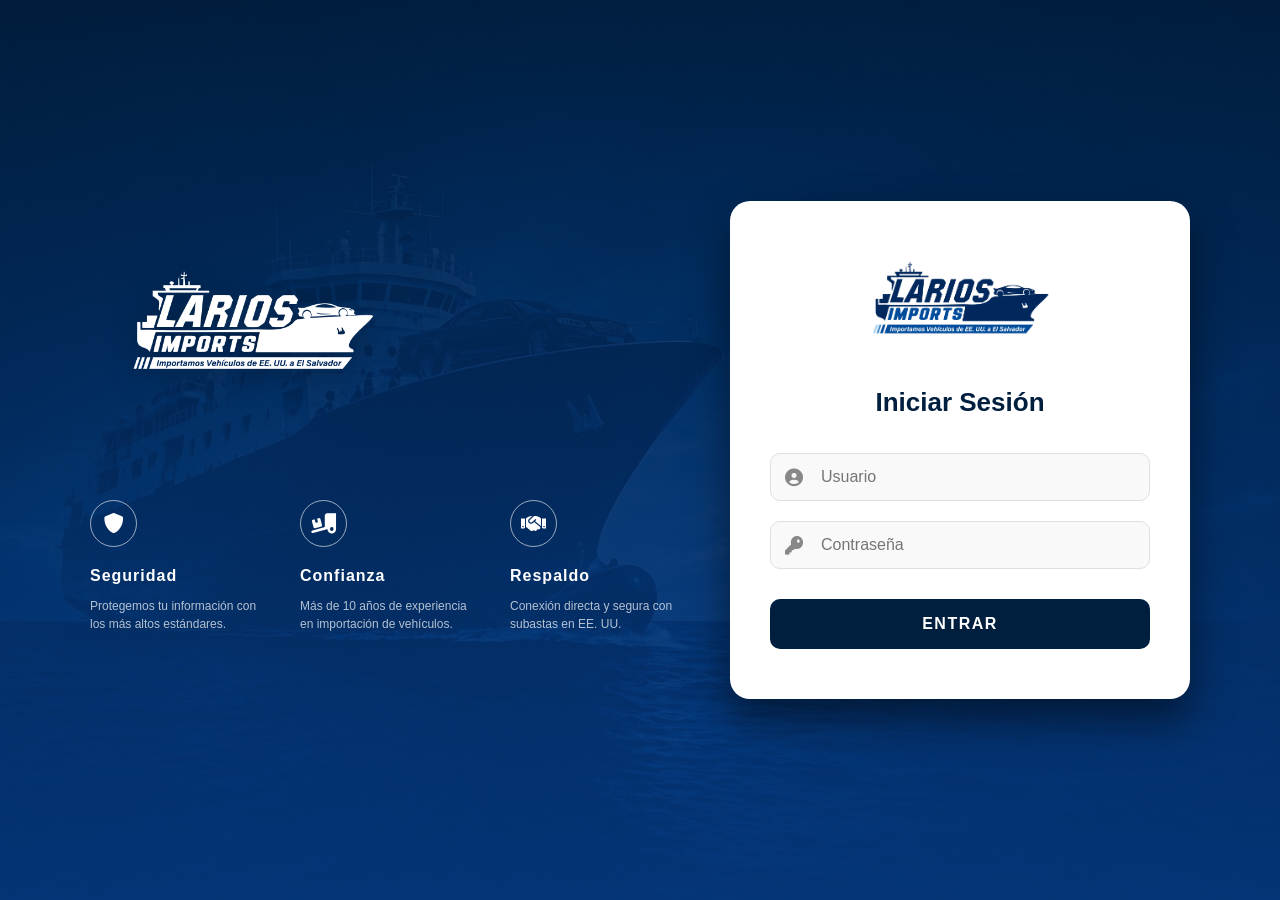
<file: index.html>
<!DOCTYPE html>
<html lang="es">
<head>
    <meta charset="UTF-8">
    <meta name="viewport" content="width=device-width, initial-scale=1.0">
    <title>Calculadora Larios Import</title>
    <link rel="stylesheet" href="https://cdnjs.cloudflare.com/ajax/libs/font-awesome/6.0.0/css/all.min.css">
    
    <script>
        if (sessionStorage.getItem("login") !== "true") {
            window.location.href = "login.html";
        }

        // Función de cierre de sesión con animación
        function cerrarSesion() {
            const logoutScreen = document.getElementById("logout-screen");
            logoutScreen.style.display = "flex";
            
            // Esperamos 3 segundos para que Stanley vea el mensaje y el logo antes de salir
            setTimeout(() => {
                sessionStorage.removeItem("login");
                window.location.href = "login.html";
            }, 3000);
        }
    </script>

    <style>
        :root {
            --blue-larios: #1e40af;
            --blue-dark: #0f172a;
            --green-btn: #059669;
            --bg-gradient: linear-gradient(135deg, #e0f2fe 0%, #f8fafc 100%);
            --text-main: #1e293b;
            --card-shadow: 0 8px 32px rgba(0, 0, 0, 0.1);
            --border-radius: 16px;
            --accent-color: #3b82f6;
        }

        body {
            font-family: 'Inter', 'Segoe UI', sans-serif;
            background: var(--bg-gradient);
            background-attachment: fixed;
            color: var(--text-main);
            margin: 0;
            padding: 20px;
            min-height: 100vh;
        }

        /* --- Pantalla de Despedida Animada --- */
        #logout-screen {
            position: fixed;
            top: 0; left: 0;
            width: 100%; height: 100%;
            background: white;
            display: none; /* Se activa por JS */
            flex-direction: column;
            justify-content: center;
            align-items: center;
            z-index: 9999;
            animation: fadeIn 0.5s ease-in-out;
        }

        .logout-content { text-align: center; }
        
        .logout-logo {
            width: 250px;
            margin-bottom: 20px;
            animation: pulse 2s infinite;
        }

        .logout-msg {
            font-size: 24px;
            color: var(--blue-dark);
            font-weight: 600;
            opacity: 0;
            animation: slideUp 0.8s forwards 0.3s;
        }

        @keyframes fadeIn { from { opacity: 0; } to { opacity: 1; } }
        @keyframes slideUp { 
            from { opacity: 0; transform: translateY(20px); } 
            to { opacity: 1; transform: translateY(0); } 
        }
        @keyframes pulse {
            0% { transform: scale(1); }
            50% { transform: scale(1.05); }
            100% { transform: scale(1); }
        }
        /* ------------------------------------- */

        header {
            display: flex;
            justify-content: space-between;
            align-items: center;
            max-width: 1200px;
            margin: 0 auto 40px;
            padding: 20px 30px;
            background: rgba(255, 255, 255, 0.9);
            backdrop-filter: blur(10px);
            border-radius: var(--border-radius);
            box-shadow: var(--card-shadow);
        }

        .logo-img { width: 180px; }

        .btn-logout {
            background: linear-gradient(135deg, #ef4444, #dc2626);
            color: white;
            border: none;
            padding: 12px 20px;
            border-radius: 12px;
            cursor: pointer;
            font-weight: 600;
            display: flex;
            align-items: center;
            gap: 8px;
            transition: transform 0.2s ease, box-shadow 0.2s ease;
        }

        .btn-logout:hover {
            transform: translateY(-2px);
            box-shadow: 0 6px 20px rgba(239, 68, 68, 0.3);
        }

        .main-layout {
            display: grid; grid-template-columns: 1fr 1.2fr; gap: 30px;
            max-width: 1200px; margin: 0 auto;
        }

        .card {
            background: rgba(255, 255, 255, 0.95);
            backdrop-filter: blur(10px);
            padding: 30px;
            border-radius: var(--border-radius);
            box-shadow: var(--card-shadow);
            border: 1px solid rgba(255, 255, 255, 0.2);
        }

        .card-title {
            font-size: 18px; font-weight: bold; margin-bottom: 20px;
            color: var(--blue-dark); border-bottom: 2px solid #f1f5f9; padding-bottom: 10px;
        }

        .form-grid { display: grid; grid-template-columns: 1fr 1fr; gap: 15px; }
        .field-group { margin-bottom: 15px; }
        label { display: block; font-size: 13px; font-weight: 600; color: #475569; margin-bottom: 6px; }
        
        input, select {
            width: 100%;
            padding: 14px;
            border: 1px solid rgba(0, 0, 0, 0.1);
            border-radius: 12px;
            font-size: 14px;
            box-sizing: border-box;
            background: rgba(255, 255, 255, 0.8);
            transition: border-color 0.2s ease, box-shadow 0.2s ease;
        }

        input:focus, select:focus {
            outline: none;
            border-color: var(--accent-color);
            box-shadow: 0 0 0 3px rgba(59, 130, 246, 0.1);
        }

        .file-upload-wrapper {
            display: flex;
            flex-wrap: wrap;
            gap: 12px;
            align-items: center;
        }

        .file-dropzone {
            display: flex;
            align-items: center;
            justify-content: space-between;
            gap: 12px;
            width: 100%;
            min-height: 72px;
            padding: 16px 18px;
            border: 2px dashed rgba(59, 130, 246, 0.3);
            border-radius: 14px;
            background: rgba(255, 255, 255, 0.6);
            color: var(--text-main);
            transition: border-color 0.2s ease, background 0.2s ease, box-shadow 0.2s ease;
            cursor: pointer;
            box-sizing: border-box;
        }

        .file-dropzone.dragover {
            border-color: var(--accent-color);
            background: rgba(59, 130, 246, 0.1);
            box-shadow: 0 0 0 4px rgba(59, 130, 246, 0.1);
        }

        .file-upload-button {
            display: inline-flex;
            align-items: center;
            justify-content: center;
            gap: 10px;
            padding: 14px 20px;
            border-radius: 12px;
            background: linear-gradient(135deg, var(--blue-larios), #1d4ed8);
            color: white;
            border: 1px solid transparent;
            font-weight: 700;
            cursor: pointer;
            transition: transform 0.2s ease, box-shadow 0.2s ease;
            white-space: nowrap;
        }

        .file-upload-button:hover {
            transform: translateY(-2px);
            box-shadow: 0 6px 20px rgba(30, 64, 175, 0.3);
        }

        .file-name {
            flex: 1;
            min-width: 0;
            color: #475569;
            font-size: 14px;
            line-height: 1.4;
            white-space: nowrap;
            overflow: hidden;
            text-overflow: ellipsis;
        }

        input[type="file"] {
            position: absolute;
            width: 1px;
            height: 1px;
            padding: 0;
            margin: -1px;
            overflow: hidden;
            clip: rect(0, 0, 0, 0);
            border: 0;
        }

        input[readonly] { background-color: #f8fafc; font-weight: bold; color: var(--blue-larios); }

        .btn-calc {
            width: 100%;
            background: linear-gradient(135deg, var(--green-btn), #047857);
            color: white;
            border: none;
            padding: 16px;
            border-radius: 12px;
            font-size: 16px;
            font-weight: bold;
            cursor: pointer;
            margin-top: 15px;
            transition: transform 0.2s ease, box-shadow 0.2s ease;
        }

        .btn-calc:hover {
            transform: translateY(-2px);
            box-shadow: 0 6px 20px rgba(5, 150, 105, 0.3);
        }

        .btn-pdf {
            width: 100%;
            background: rgba(255, 255, 255, 0.9);
            border: 1px solid rgba(0, 0, 0, 0.1);
            padding: 14px;
            border-radius: 12px;
            margin-top: 15px;
            cursor: pointer;
            font-weight: 600;
            display: none;
            transition: background 0.2s ease;
        }

        .btn-pdf:hover {
            background: rgba(255, 255, 255, 1);
        }

        .btn-reset {
            width: 100%;
            background: rgba(255, 255, 255, 0.9);
            border: 1px solid rgba(0, 0, 0, 0.1);
            padding: 14px;
            border-radius: 12px;
            margin-top: 15px;
            cursor: pointer;
            font-weight: 600;
            color: var(--text-main);
            transition: background 0.2s ease;
        }

        .btn-reset:hover {
            background: rgba(255, 255, 255, 1);
        }

        .result-container { display: grid; grid-template-columns: 1fr 1fr; gap: 20px; }

        .comparative-image {
            display: none;
            margin: 0 auto 20px;
            text-align: center;
        }

        .comparative-image img {
            max-width: 280px;
            max-height: 220px;
            width: auto;
            height: auto;
            border-radius: 12px;
            object-fit: contain;
            box-shadow: 0 4px 16px rgba(0, 0, 0, 0.08);
        }

        .report-info {
            display: flex;
            gap: 20px;
            flex-wrap: wrap;
            margin-bottom: 20px;
        }

        .report-info .info-item {
            flex: 1;
            min-width: 200px;
            background: white;
            border: 1px solid #e2e8f0;
            border-radius: 12px;
            padding: 15px;
            box-shadow: var(--card-shadow);
        }

        .report-info .info-item span {
            display: block;
            font-size: 12px;
            color: #64748b;
            margin-bottom: 8px;
        }

        .report-info .info-item strong {
            display: block;
            font-size: 18px;
            color: var(--text-main);
            line-height: 1.3;
        }

        .opt-card {
            border: 1px solid rgba(255, 255, 255, 0.2);
            border-radius: var(--border-radius);
            overflow: hidden;
            background: rgba(255, 255, 255, 0.95);
            backdrop-filter: blur(10px);
            display: flex;
            flex-direction: column;
            position: relative;
            box-shadow: var(--card-shadow);
            transition: transform 0.2s ease, box-shadow 0.2s ease;
        }

        .opt-card:hover {
            transform: translateY(-4px);
            box-shadow: 0 12px 40px rgba(0, 0, 0, 0.15);
        }

        .opt-header {
            background: var(--blue-dark); color: white; text-align: center;
            padding: 12px; font-weight: bold; font-size: 13px; text-transform: uppercase;
        }
        .opt-header.blue { background: var(--blue-larios); }

        .recommended-badge {
            background: #ffd700; color: #000; font-size: 10px;
            font-weight: 800; padding: 4px 8px; border-radius: 4px;
            position: absolute; top: 8px; right: 8px; z-index: 10;
        }

        .opt-cif { text-align: center; padding: 15px; border-bottom: 1px solid #f1f5f9; }
        .opt-cif span { font-size: 11px; color: #94a3b8; display: block; }
        .opt-cif b { font-size: 22px; color: var(--blue-larios); }

        .cat-tag { font-size: 10px; font-weight: 800; color: #94a3b8; padding: 12px 15px 4px; display: flex; align-items: center; gap: 6px; text-transform: uppercase; }
        .item-row { display: flex; justify-content: space-between; padding: 4px 15px; font-size: 12.5px; }
        .item-row b { color: #1e293b; }

        .total-box { background: #f8fafc; padding: 15px; text-align: center; border-top: 2px solid #f1f5f9; margin-top: auto; }
        .total-box h2 { margin: 2px 0 0; color: var(--green-btn); font-size: 24px; }

        .unavailable-card {
            border: 2px dashed #fca5a5;
            background: #fff1f2;
            color: #991b1b;
            display: flex;
            flex-direction: column;
            align-items: center;
            justify-content: center;
            padding: 30px 20px;
            text-align: center;
            min-height: 220px;
        }

        .unavailable-card .opt-header {
            background: #991b1b;
        }

        .unavailable-message {
            margin-top: 20px;
            font-size: 16px;
            font-weight: 700;
            color: #991b1b;
        }

        .disclaimer {
            grid-column: span 2;
            font-size: 10px;
            color: #64748b;
            text-align: center;
            margin-top: 20px;
            padding: 15px;
            border-top: 1px dashed #cbd5e1;
            line-height: 1.4;
        }

        @media print {
            * { -webkit-print-color-adjust: exact !important; print-color-adjust: exact !important; }
            .ui-input-section, .btn-logout, .btn-pdf, #logout-screen { display: none !important; }
            body { padding: 0; background: white !important; }
            header { border-bottom: 2px solid var(--blue-larios); padding-bottom: 10px; }
            .main-layout { display: block !important; }
            #area-impresion { display: block !important; width: 100% !important; }
            #pdf-columnas, .report-info, .disclaimer { display: block !important; }
            .result-container { display: grid !important; grid-template-columns: 1fr 1fr !important; gap: 15px !important; }
            .opt-card { page-break-inside: avoid !important; break-inside: avoid !important; }
            .disclaimer { display: block !important; }
            #imp-imagen, .comparative-image { display: block !important; }
            .comparative-image img { max-width: 100% !important; }
        }

        @media (max-width: 900px) {
            body { padding: 15px; }
            header {
                flex-direction: column;
                align-items: flex-start;
                gap: 20px;
                padding: 20px;
            }
            .logo-img { width: 150px; }
            .main-layout { grid-template-columns: 1fr; }
            .ui-input-section, #area-impresion { width: 100%; }
            .card, .opt-card { border-radius: 20px; }
            .form-grid { grid-template-columns: 1fr; }
            .result-container { display: grid; grid-template-columns: 1fr; }
            .report-info { display: grid; grid-template-columns: 1fr; }
            .report-info .info-item { min-width: auto; }
            .opt-card { margin-bottom: 20px; }
            .item-row { flex-direction: column; align-items: flex-start; gap: 4px; }
            .item-row b { display: block; }
            .cat-tag { padding: 10px 12px; }
            .total-box { padding: 18px; }
            .disclaimer { padding: 14px; }
        }

        @media (max-width: 640px) {
            body { padding: 12px; }
            header { padding: 15px; }
            .btn-logout { width: 100%; justify-content: center; }
            .card { padding: 25px; }
            .login-card, .card { width: 100%; }
            .field-group input, .field-group select { font-size: 15px; padding: 14px; }
            .btn-calc, .btn-pdf { padding: 16px; font-size: 15px; }
            .logout-logo { width: 220px; }
            .logout-msg { font-size: 20px; }
            .recommended-badge { top: 10px; right: 10px; font-size: 9px; }
            .opt-header, .cat-tag { font-size: 12px; }
            .item-row { font-size: 12px; padding: 6px 12px; }
            .total-box h2 { font-size: 20px; }
            .disclaimer { font-size: 11px; }
        }

        .toggle-btn {
            background: linear-gradient(135deg, #667eea 0%, #764ba2 100%) !important;
            color: white !important;
            border: none !important;
            padding: 14px 24px !important;
            border-radius: 50px !important;
            cursor: pointer !important;
            font-weight: 700 !important;
            font-size: 15px !important;
            width: 100% !important;
            transition: all 0.4s cubic-bezier(0.25, 0.46, 0.45, 0.94) !important;
            box-shadow: 0 4px 15px rgba(102, 126, 234, 0.4) !important;
            position: relative;
            overflow: hidden;
            display: flex;
            align-items: center;
            justify-content: center;
            gap: 10px;
        }

        .toggle-btn::before {
            content: '';
            position: absolute;
            top: 0;
            left: -100%;
            width: 100%;
            height: 100%;
            background: linear-gradient(135deg, #f093fb 0%, #f5576c 100%);
            transition: left 0.4s cubic-bezier(0.25, 0.46, 0.45, 0.94);
            z-index: -1;
        }

        .toggle-btn:hover {
            box-shadow: 0 6px 25px rgba(102, 126, 234, 0.6) !important;
            transform: translateY(-3px) !important;
        }

        .toggle-btn.active {
            box-shadow: 0 4px 15px rgba(245, 87, 108, 0.5) !important;
        }

        .toggle-btn.active::before {
            left: 0;
        }

        .toggle-label {
            display: inline-block;
            min-width: 100px;
            position: relative;
            z-index: 1;
            text-transform: uppercase;
            letter-spacing: 0.5px;
        }
    </style>
</head>
<body>

    <!-- Pantalla de Despedida -->
    <div id="logout-screen">
        <div class="logout-content">
            <img src="imagenes/logo.PNG" alt="Larios Import" class="logout-logo">
            <div class="logout-msg">Nos vemos pronto, Stanley Villatoro</div>
        </div>
    </div>

    <header>
        <img src="imagenes/logo.PNG" alt="Larios Import" class="logo-img">
        <button class="btn-logout" onclick="cerrarSesion()">
            <i class="fas fa-sign-out-alt"></i> Cerrar sesión
        </button>
    </header>

    <div class="main-layout">
        <div class="ui-input-section">
            <div class="card">
                <div class="card-title">Configuración de Importación</div>
                
                <div class="form-grid">
                    <div class="field-group"><label>Vehículo</label><input type="text" id="vehiculo" placeholder="Ej: Honda CR-V"></div>
                    <div class="field-group"><label>Lote #</label><input type="text" id="lote" placeholder="00000000"></div>
                </div>

                <div class="field-group">
                    <label>Captura de Pantalla (Opcional)</label>
                    <div class="file-upload-wrapper">
                        <div id="file-dropzone" class="file-dropzone" tabindex="0">
                            <label for="captura" class="file-upload-button"><i class="fas fa-file-image"></i> Seleccionar imagen</label>
                            <span id="file-name" class="file-name">Arrastra la imagen aquí o selecciónala</span>
                        </div>
                        <input type="file" id="captura" accept="image/*" onchange="mostrarImagen()">
                    </div>
                    <img id="preview-imagen" style="max-width: 100%; margin-top: 10px; display: none;" alt="Captura de pantalla">
                </div>

                <div class="field-group">
                    <label>Estado Subasta</label>

                <select id="estado" onchange="cargarPatios(); actualizarCategoriasPTP();">
    <option value="">Seleccione...</option>
</select>
                </div>
                
                <div class="field-group">
                    <label>Ciudad (Patio)</label>
                    <input type="text" id="buscar" placeholder="Filtrar ciudad..." onkeyup="filtrarPatios()" style="margin-bottom: 5px;">
                    <select id="patio"></select>
                </div>

                <div class="form-grid">
                    <div class="field-group"><label>Bid (Oferta USD)</label><input type="number" id="bid_subasta" oninput="calcularFacturaAutomatica()"></div>
                    <div class="field-group"><label>Factura Subasta</label><input type="number" id="factura" readonly></div>
                </div>

                <div class="form-grid">
                    <div class="field-group">
                        <label>Tipo de Cálculo</label>
                        <button type="button" id="toggleMoto" class="toggle-btn" onclick="toggleModoMoto()"><span class="toggle-label">Vehículo</span></button>
                    </div>
                </div>

                <div class="form-grid">
                    <div class="field-group"><label>Otros (Opcional)</label><input type="number" id="otros" placeholder="0" value="0"></div>
                </div>

                <div class="form-grid">
                    <div class="field-group">
                        <label>Tamaño</label>
                        <select id="tamano">
                            <option value="pequeno">Vehículo Pequeño (Hasta 15 pies)</option>
                            <option value="especial">Especial (Juke, Soul, HRV, etc.)</option>
                            <option value="mediano">Vehículo Mediano (Hasta 16 pies)</option>
                            <option value="grande">Vehículo Grande (Hasta 16 pies 11")</option>
                            <option value="extra">Vehículo Extra Grande (Hasta 17 pies 11")</option>
                            <option value="extra2">Vehículo Extra Extra Grande (+18 pies)</option>
                            <option value="moto">Solo Motocicleta</option>
                        </select>
                    </div>
                    <div class="field-group">
                        <label>Tamaño Naviera 2</label>
<select id="tamanoPTP" onchange="calcular()">
    <option value="">-- Seleccione un Estado primero --</option>
</select>
                    </div>
                </div>
                <div class="form-grid">
                    <div class="field-group">
                        <label>Cilindrada / Impuesto</label>
                        <select id="tipo">
                            <option value="auto_menor_1300">Automovil < 1300cc (25%)</option>
                            <option value="auto_mayor_1300">Automovil > 1300cc (25%)</option>
                            <option value="auto_mayor_2000">Automovil > 2000cc (30%)</option>
                            <option value="auto_mayor_2000_awd">Automovil > 2000cc AWD (30%)</option>
                            <option value="pickups">Pickups (5%)</option>
                            <option value="vehiculo_4x4">Vehiculo 4x4 (30%)</option>
                            <option value="camion_4_20">Camiones 4-20T (1%)</option>
                            <option value="moto_hasta_250">Moto < 250cc (15%)</option>
                            <option value="moto_mayor_250">Moto > 250cc (15%)</option>
                        </select>
                    </div>
                </div>

                <button class="btn-calc" onclick="calcular()">Generar Presupuesto</button>
                <button class="btn-reset" onclick="resetForm()"><i class="fas fa-undo"></i> Reiniciar</button>
                <button id="btnPdf" class="btn-pdf" onclick="imprimirReporte()" disabled><i class="fas fa-file-pdf"></i> Imprimir Reporte</button>
            </div>
        </div>

        <div id="area-impresion">
            <div id="report-info" class="report-info" style="display:none;">
                <div class="info-item">
                    <span>Vehículo</span>
                    <strong id="imp-vehiculo">-</strong>
                </div>
                <div class="info-item">
                    <span>Número de lote</span>
                    <strong id="imp-lote">-</strong>
                </div>
            </div>
            <div class="card-title">Resultados Comparativos</div>
            <div id="imp-imagen" class="comparative-image">
                <img id="imp-preview-imagen" alt="Captura de pantalla">
            </div>
            <div id="pdf-columnas" class="result-container"></div>
            <div id="disclaimer-text" class="disclaimer" style="display:none;">
                * NOTA IMPORTANTE: Los valores presentados son aproximaciones basadas en las tarifas actuales de subastas, navieras y aduana. 
                Los impuestos son calculados sobre el valor CIF. Este presupuesto no incluye reparaciones, repuestos o inspecciones adicionales 
                fuera de lo detallado. Precios sujetos a cambios según fluctuaciones del mercado.
            </div>
        </div>
    </div>

    <script src="matus.js"></script>
    <script src="PDF_DATOS_EXTRAIDOS.js"></script>
    <script src="ptp.js"></script>
    <script src="iaa.js"></script>
    <script src="moto.js"></script>

    <script>
        function mostrarImagen() {
            const fileInput = document.getElementById("captura");
            const fileNameLabel = document.getElementById("file-name");
            const preview = document.getElementById("preview-imagen");
            const file = fileInput.files[0];
            if (file) {
                fileNameLabel.textContent = file.name;
                const reader = new FileReader();
                reader.onload = function(e) {
                    preview.src = e.target.result;
                    preview.style.display = "block";
                };
                reader.readAsDataURL(file);
            } else {
                fileNameLabel.textContent = "Arrastra la imagen aquí o selecciónala";
                preview.style.display = "none";
            }
        }

        function resetForm() {
            const fields = ["vehiculo", "lote", "buscar", "bid_subasta", "factura", "otros"];
            fields.forEach(id => document.getElementById(id).value = id === "otros" ? "0" : "");
            document.getElementById("estado").selectedIndex = 0;
            document.getElementById("patio").innerHTML = "";
            document.getElementById("tamano").selectedIndex = 0;
            document.getElementById("tipo").selectedIndex = 0;

            const fileInput = document.getElementById("captura");
            const fileNameLabel = document.getElementById("file-name");
            const preview = document.getElementById("preview-imagen");
            const impPreview = document.getElementById("imp-preview-imagen");
            const impImagen = document.getElementById("imp-imagen");
            fileInput.value = "";
            fileNameLabel.textContent = "Arrastra la imagen aquí o selecciónala";
            preview.src = "";
            preview.style.display = "none";
            if (impPreview) impPreview.src = "";
            if (impImagen) impImagen.style.display = "none";

            document.getElementById("report-info").style.display = "none";
            const btnPdf = document.getElementById("btnPdf");
            btnPdf.style.display = "none";
            btnPdf.disabled = true;
            document.getElementById("disclaimer-text").style.display = "none";
            document.getElementById("pdf-columnas").innerHTML = "";
            document.getElementById("imp-vehiculo").textContent = "-";
            document.getElementById("imp-lote").textContent = "-";
        }

        function configurarDropzone() {
            const dropzone = document.getElementById('file-dropzone');
            const fileInput = document.getElementById('captura');
            const fileNameLabel = document.getElementById('file-name');

            const setDropzoneState = (active) => {
                dropzone.classList.toggle('dragover', active);
            };

            ['dragenter', 'dragover'].forEach(eventName => {
                dropzone.addEventListener(eventName, (e) => {
                    e.preventDefault();
                    e.stopPropagation();
                    setDropzoneState(true);
                });
            });

            ['dragleave', 'dragend', 'drop'].forEach(eventName => {
                dropzone.addEventListener(eventName, (e) => {
                    e.preventDefault();
                    e.stopPropagation();
                    if (eventName !== 'drop') setDropzoneState(false);
                });
            });

            dropzone.addEventListener('drop', (e) => {
                const files = e.dataTransfer.files;
                if (files.length > 0) {
                    const transfer = new DataTransfer();
                    Array.from(files).forEach(file => transfer.items.add(file));
                    fileInput.files = transfer.files;
                    fileNameLabel.textContent = files[0].name;
                    mostrarImagen();
                }
                setDropzoneState(false);
            });

            dropzone.addEventListener('click', (e) => {
                if (e.target.closest('label') || e.target === fileInput) return;
                fileInput.click();
            });
            dropzone.addEventListener('keypress', (e) => {
                if (e.key === 'Enter' || e.key === ' ') {
                    e.preventDefault();
                    fileInput.click();
                }
            });

            fileInput.addEventListener('change', () => {
                const file = fileInput.files[0];
                if (file) {
                    fileNameLabel.textContent = file.name;
                } else {
                    fileNameLabel.textContent = 'Arrastra la imagen aquí o selecciónala';
                }
            });
        }

        let modoMoto = false;

        function toggleModoMoto() {
            modoMoto = !modoMoto;
            const btn = document.getElementById('toggleMoto');
            const label = btn.querySelector('.toggle-label');
            
            if (modoMoto) {
                btn.classList.add('active');
                label.textContent = 'MOTO';
            } else {
                btn.classList.remove('active');
                label.textContent = 'Vehículo';
            }
            
            calcularFacturaAutomatica();
        }

        function calcularFacturaAutomatica() {
            const bidVal = parseFloat(document.getElementById("bid_subasta").value.replace(',', '.'));
            
            if (!isNaN(bidVal) && bidVal > 0) {
                if (modoMoto && typeof Motocicleta === 'function') {
                    const motoData = Motocicleta(bidVal);
                    document.getElementById("factura").value = (bidVal + motoData.total).toFixed(2);
                } else if (!modoMoto && typeof calcularFeesIAA === 'function') {
                    document.getElementById("factura").value = (bidVal + calcularFeesIAA(bidVal)).toFixed(2);
                }
            }
        }

        function imprimirReporte() {
            const btnPdf = document.getElementById("btnPdf");
            if (btnPdf.disabled) {
                alert("Genere primero el presupuesto para imprimir el reporte.");
                return;
            }
            window.print();
        }

        const puertoMapping = {
            // West Coast
            ARIZONA: "California", CALIFORNIA: "California", COLORADO: "California", HAWAII: "California", IDAHO: "California", MONTANA: "California", NEVADA: "California", NEW_MEXICO: "California", OREGON: "California", UTAH: "California", WASHINGTON: "California",
            // Southeast/Gulf
            ALABAMA: "Florida", ARKANSAS: "Florida", FLORIDA: "Florida", GEORGIA: "Florida", LOUISIANA: "Florida", MISSISSIPPI: "Florida", OKLAHOMA: "Florida", TENNESSEE: "Florida", TEXAS: "Florida",
            // Northeast/Midwest
            CONNECTICUT: "Philadelphia", DELAWARE: "Philadelphia", INDIANA: "Philadelphia", IOWA: "Philadelphia", KANSAS: "Philadelphia", KENTUCKY: "Philadelphia", MAINE: "Philadelphia", MARYLAND: "Philadelphia", MASSACHUSETTS: "Philadelphia", MICHIGAN: "Philadelphia", MINNESOTA: "Philadelphia", MISSOURI: "Philadelphia", NEW_HAMPSHIRE: "Philadelphia", NEW_JERSEY: "Philadelphia", NEW_YORK: "Philadelphia", NORTH_CAROLINA: "Philadelphia", OHIO: "Philadelphia", PENNSYLVANIA: "Philadelphia", RHODE_ISLAND: "Philadelphia", SOUTH_CAROLINA: "Philadelphia", VERMONT: "Philadelphia", VIRGINIA: "Philadelphia", WEST_VIRGINIA: "Philadelphia", WISCONSIN: "Philadelphia"
        };
        const fleteMatriz = {
            California: { pequeno: 1170, especial: 1270, mediano: 1370, grande: 1470, extra: 1570, extra2: 0, moto: 325 },
            Florida: { pequeno: 955, especial: 1045, mediano: 1085, grande: 1475, extra: 1575, extra2: 0, moto: 325 },
            Philadelphia: { pequeno: 950, especial: 1050, mediano: 1175, grande: 1470, extra: 1570, extra2: 0, moto: 325 }
        };

        const daiRates = { 
            auto_menor_1300: 0.25, auto_mayor_1300: 0.25, auto_mayor_2000: 0.30, 
            auto_mayor_2000_awd: 0.30, pickups: 0.05, vehiculo_4x4: 0.30, 
            camion_4_20: 0.01, moto_hasta_250: 0.15, moto_mayor_250: 0.15 
        };

        function inicializarCalculadora() {
            const sEstado = document.getElementById("estado");
            if (typeof gruasMatus !== 'undefined') {
                Object.keys(gruasMatus).sort().forEach(estado => {
                    const opt = document.createElement("option"); opt.value = estado;
                    opt.textContent = estado.replace(/_/g, " "); sEstado.appendChild(opt);
                });
            }
        }

        function cargarPatios() {
            const estado = document.getElementById("estado").value;
            const sPatio = document.getElementById("patio");
            sPatio.innerHTML = "";
            if (gruasMatus[estado]) {
                gruasMatus[estado]
                    .filter(p => /IAAI/i.test(p.ciudad))
                    .forEach(p => {
                        const opt = document.createElement("option");
                        opt.value = p.precio; 
                        opt.dataset.ciudad = p.ciudad;
                        opt.textContent = p.ciudad; 
                        sPatio.appendChild(opt);
                    });
            }
        }

        function filtrarPatios() {
            const busqueda = document.getElementById("buscar").value.toLowerCase();
            const estado = document.getElementById("estado").value;
            const sPatio = document.getElementById("patio");
            sPatio.innerHTML = "";
            if (gruasMatus[estado]) {
                gruasMatus[estado]
                    .filter(p => /IAAI/i.test(p.ciudad) && p.ciudad.toLowerCase().includes(busqueda))
                    .forEach(p => {
                        const opt = document.createElement("option");
                        opt.value = p.precio; 
                        opt.dataset.ciudad = p.ciudad;
                        opt.textContent = p.ciudad; 
                        sPatio.appendChild(opt);
                    });
            }
        }

        function buscarGruaPTP(estado, ciudadNombre) {
            if (typeof gruasPTP === 'undefined' || !gruasPTP[estado] || !ciudadNombre) return null;
            const normalizada = ciudadNombre
                .replace(/\(.*?\)/g, '')
                .replace(/[^a-zA-Z0-9\s]/g, ' ')
                .trim()
                .toLowerCase();
            // Filtrar opciones válidas y excluir Manheim
            const opciones = Object.entries(gruasPTP[estado])
                .filter(([key, price]) => price !== null && price !== undefined && !/manheim/i.test(key));
            
            // 1. Buscar exact match primero
            const exactMatch = opciones.find(([key]) => key.toLowerCase().trim() === normalizada);
            if (exactMatch) return exactMatch[1];
            
            // 2. Buscar coincidencia parcial
            let match = opciones.find(([key]) => key.toLowerCase().includes(normalizada));
            if (match) return match[1];
            
            // 3. Buscar por palabras clave (tokens)
            const partes = normalizada.split(/\s+/).filter(Boolean).filter(tok => tok.length > 2);
            for (const [key, value] of opciones) {
                const lowerKey = key.toLowerCase();
                if (partes.some(tok => lowerKey.includes(tok))) {
                    return value;
                }
            }
            
            // 4. Fallback a "todas las ciudades"
            const fallback = opciones.find(([key]) => /todas|all|todos/i.test(key.toLowerCase()));
            if (fallback) return fallback[1];
            return null;
        }

        function calcular() {
            const bidVal = parseFloat(document.getElementById("bid_subasta").value) || 0;
            const factura = parseFloat(document.getElementById("factura").value) || 0;
            const otros = parseFloat(document.getElementById("otros").value) || 0;
            const tipo = document.getElementById("tipo").value;
            const tamano = document.getElementById("tamano").value;
            const estado = document.getElementById("estado").value;
            const patioSelect = document.getElementById("patio");
            const costoGruaMatus = parseFloat(patioSelect.value) || 0;
            const ciudadNombre = patioSelect.options[patioSelect.selectedIndex]?.dataset.ciudad;
            
            let facturaIAA = factura;
            if (!isNaN(bidVal) && bidVal > 0) {
                if (modoMoto && typeof Motocicleta === 'function') {
                    const motoData = Motocicleta(bidVal);
                    facturaIAA = bidVal + motoData.total;
                } else if (!modoMoto && typeof calcularFeesIAA === 'function') {
                    facturaIAA = bidVal + calcularFeesIAA(bidVal);
                }
            }

            if (!estado || factura <= 0) return alert("Complete los datos obligatorios.");

            const tamanoPTP = document.getElementById("tamanoPTP").value;
            const puerto = puertoMapping[estado] || "Florida";
            const puertoPTP = (typeof puertoMappingPTP !== 'undefined') ? puertoMappingPTP[estado] || "Florida" : "Florida";
            const fleteM = fleteMatriz[puerto][tamano];
            const fleteP = (typeof fleteMatrizPTP !== 'undefined' && fleteMatrizPTP[puertoPTP]) ? fleteMatrizPTP[puertoPTP][tamanoPTP] : null;
            const gruaPTP = buscarGruaPTP(estado, ciudadNombre);
            const isPTPDisponible = (fleteP !== null) && (gruaPTP !== null);

            const generarData = (flete, grua) => {
                const bl = (flete === fleteM) ? 20 : 23;
                const pe = 43;
                const cif = factura + flete + grua + bl;
                const pDai = daiRates[tipo];
                const dai = cif * pDai;
                const mat = cif * 0.057;
                const iva = (cif + dai) * 0.13;
                const tramitador = 100;
                const total = cif + dai + mat + iva + tramitador + pe + otros;
                return { cif, flete, grua, bl, dai, pDai, mat, iva, tramitador, pe, total, otros, available: true };
            };

            const res1 = generarData(fleteM, costoGruaMatus);
            const res2 = isPTPDisponible ? generarData(fleteP, gruaPTP) : { available: false, reason: 'No disponible, A cotizar manualmente' };
            const esOp1Mejor = res1.total <= (res2.available ? res2.total : Number.POSITIVE_INFINITY);

            const renderCard = (titulo, d, colorCls, recomendado, ofertaBid, facturaValor) => {
                if (!d.available) {
                    return `
                    <div class="opt-card unavailable-card">
                        <div class="opt-header ${colorCls}">${titulo}</div>
                        <div class="unavailable-message">${d.reason}</div>
                    </div>`;
                }

                return `
                <div class="opt-card">
                    ${recomendado ? '<div class="recommended-badge"><i class="fas fa-star"></i> RECOMENDADO</div>' : ''}
                    <div class="opt-header ${colorCls}">${titulo}</div>
                    
                    <div class="cat-tag"><i class="fas fa-gavel"></i> Oferta Subasta</div>
                    <div class="item-row"><span>Oferta Final Subasta:</span><b>$${ofertaBid.toLocaleString('en-US',{minimumFractionDigits:2})}</b></div>
                    <div class="item-row"><span>Valor Factura Subasta:</span><b>$${facturaValor.toLocaleString('en-US',{minimumFractionDigits:2})}</b></div>
                    
                    <div class="opt-cif"><span>VALOR CIF ADUANA:</span><b>$${d.cif.toLocaleString('en-US',{minimumFractionDigits:2})}</b></div>
                    
                    <div class="cat-tag"><i class="fas fa-ship"></i> Flete</div>
                    <div class="item-row"><span>Flete Marítimo:</span><b>$${d.flete.toFixed(2)}</b></div>
                    <div class="item-row"><span>Grúa Interna:</span><b>$${d.grua.toFixed(2)}</b></div>
                    
                    <div class="cat-tag"><i class="fas fa-university"></i> Impuestos Detallados</div>
                    <div class="item-row"><span>DAI (${(d.pDai * 100).toFixed(0)}%):</span><b>$${d.dai.toFixed(2)}</b></div>
                    <div class="item-row"><span>IVA (13%):</span><b>$${d.iva.toFixed(2)}</b></div>
                    <div class="item-row"><span>Matrícula (5.7%):</span><b>$${d.mat.toFixed(2)}</b></div>
                    <div class="item-row"><span>Documentación BL:</span><b>$${d.bl.toFixed(2)}</b></div>
                    <div class="item-row"><span>Pago Puerto (PE):</span><b>$${d.pe.toFixed(2)}</b></div>
                    <div class="item-row total-impuestos"><span>Total Impuestos (No real, Aprox):</span><b>$${(d.dai + d.iva + d.mat + d.bl + d.pe).toFixed(2)}</b></div>
                    
                    <div class="cat-tag"><i class="fas fa-concierge-bell"></i> Otros Gastos</div>
                    <div class="item-row"><span>Tramitador:</span><b>$${d.tramitador.toFixed(2)}</b></div>
                    <div class="item-row"><span>Otros:</span><b>$${d.otros.toFixed(2)}</b></div>
                    
                    <div class="total-box"><span>COSTO TOTAL APROXIMADO FUERA DE ADUANA.</span><h2>$${d.total.toLocaleString('en-US',{minimumFractionDigits:2})}</h2></div>
                </div>`;
            };

            document.getElementById("imp-vehiculo").textContent = document.getElementById("vehiculo").value.trim() || "-";
            document.getElementById("imp-lote").textContent = document.getElementById("lote").value.trim() || "-";
            const preview = document.getElementById("preview-imagen");
            const impPreview = document.getElementById("imp-preview-imagen");
            const impImagen = document.getElementById("imp-imagen");
            if (preview.style.display === "block") {
                impPreview.src = preview.src;
                impImagen.style.display = "block";
            } else {
                impImagen.style.display = "none";
            }
            document.getElementById("report-info").style.display = "flex";
            document.getElementById("pdf-columnas").innerHTML = renderCard("Naviera 1", res1, "", esOp1Mejor, bidVal, facturaIAA) + renderCard("Naviera 2 (Verificar manualmente)", res2, "blue", !esOp1Mejor, bidVal, facturaIAA);
            const btnPdf = document.getElementById("btnPdf");
            btnPdf.style.display = "block";
            btnPdf.disabled = false;
            document.getElementById("disclaimer-text").style.display = "block";
        }

        window.onload = () => {
            inicializarCalculadora();
            configurarDropzone();
        };
    </script>
</body>
</html>
</file>
